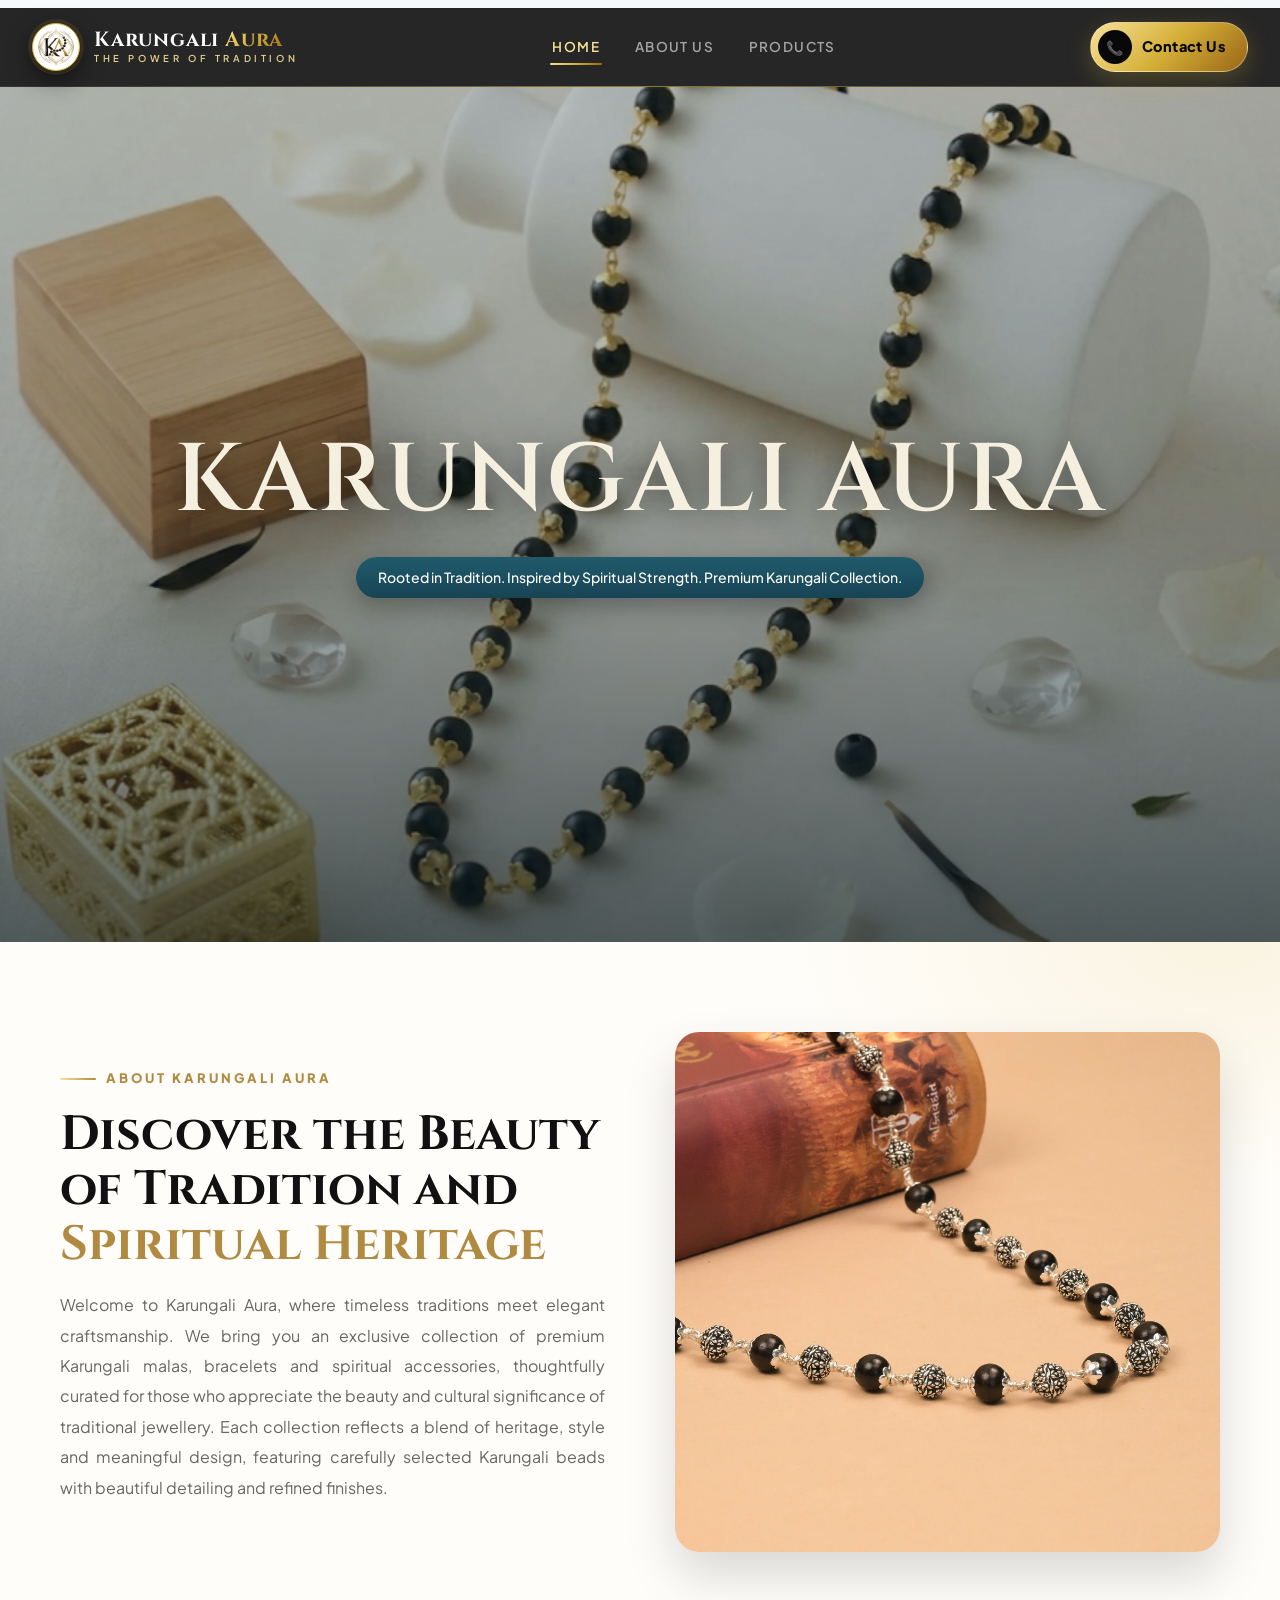
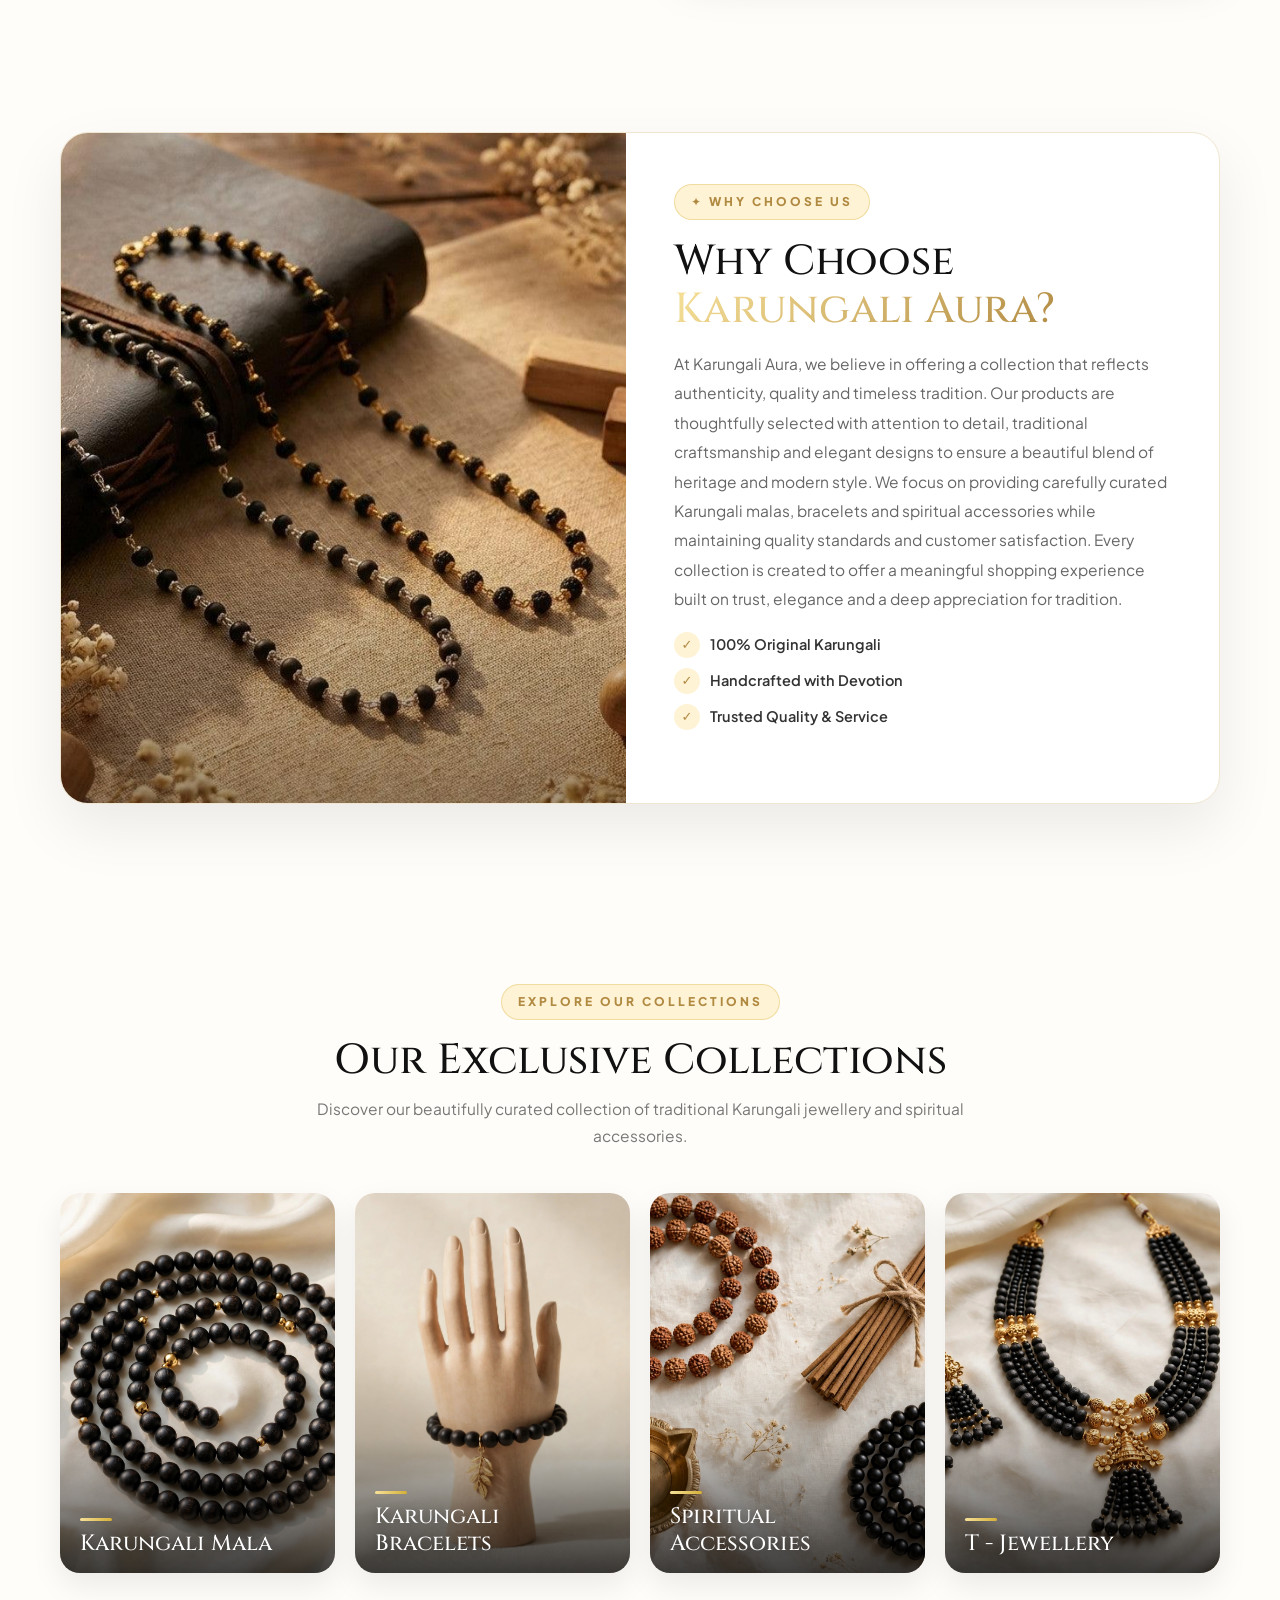
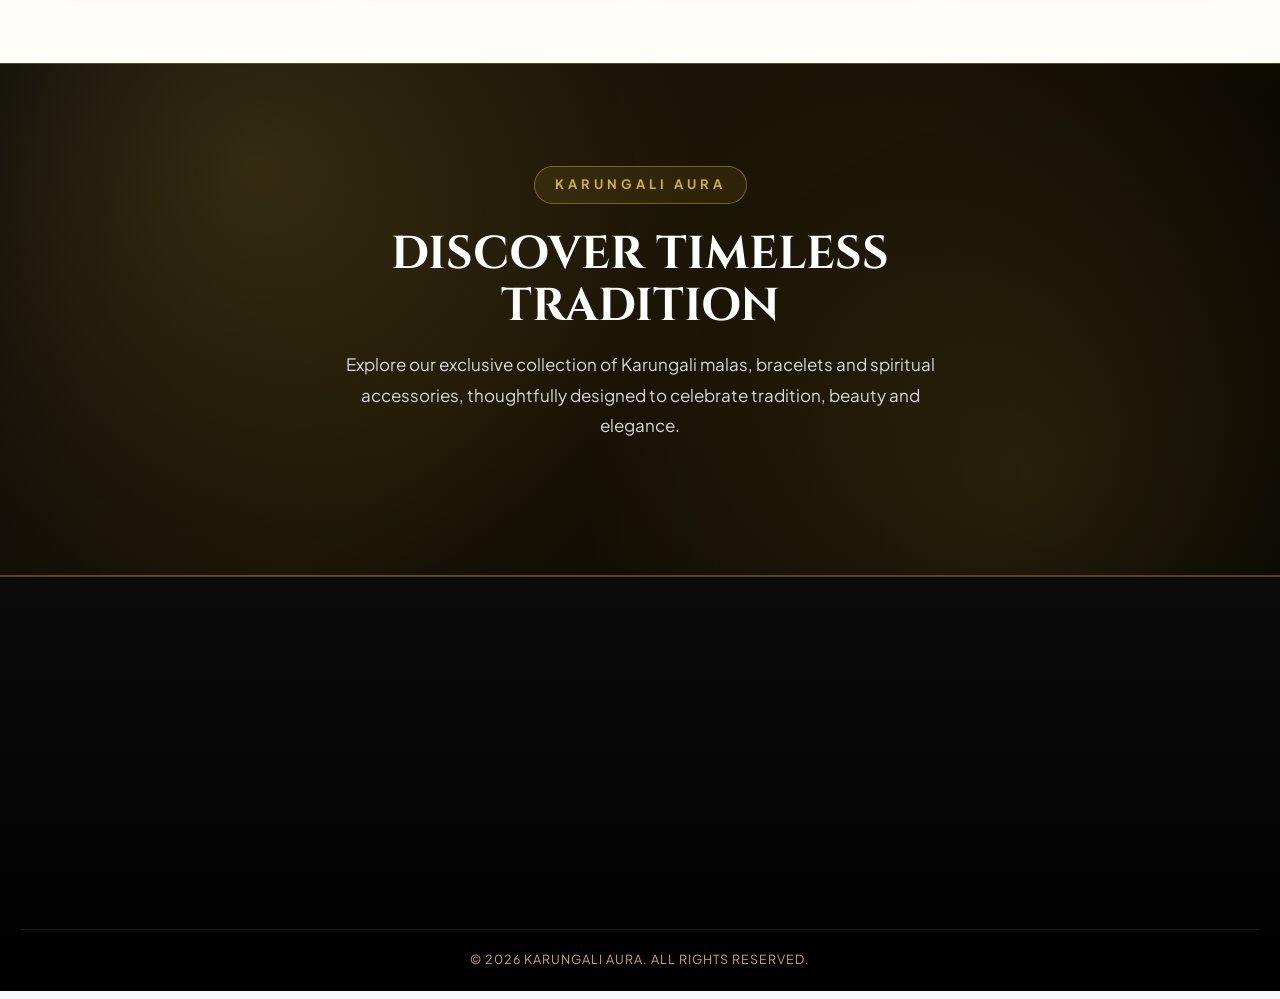
<file: index.html>
<!DOCTYPE html>
<html lang="en">
<head>
    <meta charset="UTF-8">
    <meta name="viewport" content="width=device-width, initial-scale=1.0">
    <title>Karungali Aura</title>
    <link href="https://cdn.jsdelivr.net/npm/bootstrap@5.0.2/dist/css/bootstrap.min.css" rel="stylesheet" integrity="sha384-EVSTQN3/azprG1Anm3QDgpJLIm9Nao0Yz1ztcQTwFspd3yD65VohhpuuCOmLASjC" crossorigin="anonymous">
    <link rel="stylesheet" href="https://cdn.jsdelivr.net/npm/bootstrap-icons@1.11.3/font/bootstrap-icons.min.css">
    <link href="https://fonts.googleapis.com/css2?family=Playfair+Display:wght@700&display=swap" rel="stylesheet">
    <link rel="preconnect" href="https://fonts.googleapis.com">
    <link rel="preconnect" href="https://fonts.gstatic.com" crossorigin>
    <link href="https://fonts.googleapis.com/css2?family=Cinzel:wght@600;700;800&family=Plus+Jakarta+Sans:wght@400;500;600;700&display=swap" rel="stylesheet">
    <link rel="stylesheet" href="ka.css">
    <link rel="icon" href="ass/logoka.webp">
    
</head>
<body>
    
  <script src="https://cdn.jsdelivr.net/npm/bootstrap@5.0.2/dist/js/bootstrap.bundle.min.js" integrity="sha384-..." crossorigin="anonymous"></script>    <nav class="navbar navbar-expand-lg bg-body-tertiary">
         
<div class="ka-site">

  <header class="ka-header">
    <div class="ka-header__inner">

      <a class="ka-brand" href="index.html">
        <img src="ass/logoka.webp" alt="Karungali Aura logo" width="48" height="48">
        <span class="ka-brand__text">
          <span class="ka-brand__name">Karungali <em>Aura</em></span>
          <span class="ka-brand__tag">The Power of Tradition</span>
        </span>
      </a>

      <button class="ka-toggle" type="button" aria-label="Toggle navigation"
              aria-expanded="false" aria-controls="ka-panel">
        <span></span>
      </button>

      <nav class="ka-panel" id="ka-panel" aria-label="Main">
        <ul class="ka-menu">
          <li><a class="ka-link is-active" href="index.html" aria-current="page">Home</a></li>
          <li><a class="ka-link" href="Aboutus/aboutus.html">About Us</a></li>
          <li><a class="ka-link" href="Products/products.html">Products</a></li>
        </ul>
        <a class="ka-contact" href="Contacts/contacts.html">
          <span class="ka-contact__ico" aria-hidden="true">📞</span>
          <span class="ka-contact__label">Contact Us</span>
        </a>
      </nav>

    </div>
  </header>

  <main>
    <section class="ka-hero">
      <div class="ka-hero__content">
        <h1 class="ka-hero__title">KARUNGALI AURA</h1>
        <p class="ka-hero__badge">Rooted in Tradition.  Inspired by Spiritual Strength.   Premium Karungali Collection.</p>
      </div>
    </section>
  </main>


<section class="about-karungali">
    <div class="about-container">

        <!-- Left Content -->
        <div class="about-content">
            <span class="about-label">ABOUT KARUNGALI AURA</span>

            <h2>
               Discover the Beauty of Tradition and <span>Spiritual Heritage</span>
            </h2>

            <p>
            Welcome to Karungali Aura, where timeless traditions meet elegant craftsmanship. We bring you an exclusive collection of premium Karungali malas, bracelets and spiritual accessories, thoughtfully curated for those who appreciate the beauty and cultural significance of traditional jewellery. Each collection reflects a blend of heritage, style and meaningful design, featuring carefully selected Karungali beads with beautiful detailing and refined finishes.
            </p>

        
        </div>

        <!-- Right Image -->
        <div class="about-image">
            <img src="ass/kr.jpg"
                 alt="Premium Karungali Mala">
        </div>

    </div>
</section>

<section class="why-choose">
  <div class="why-container">
    <div class="why-image">
      <img src="ass/nr.jpg" alt="Karungali Aura Collection">
    </div>

    <div class="why-content">
      <span class="section-subtitle">✦ WHY CHOOSE US</span>
      <h2>Why Choose <span>Karungali Aura?</span></h2>
      <p>At Karungali Aura, we believe in offering a collection that reflects authenticity, quality and timeless tradition. Our products are thoughtfully selected with attention to detail, traditional craftsmanship and elegant designs to ensure a beautiful blend of heritage and modern style. We focus on providing carefully curated Karungali malas, bracelets and spiritual accessories while maintaining quality standards and customer satisfaction. Every collection is created to offer a meaningful shopping experience built on trust, elegance and a deep appreciation for tradition.</p>

      <ul class="why-list">
        <li>100% Original Karungali</li>
        <li>Handcrafted with Devotion</li>
        <li>Trusted Quality & Service</li>
      </ul>

    </div>
  </div>
</section>

<section class="collections-section" id="collections">
  <div class="collections-heading">
    <span>EXPLORE OUR COLLECTIONS</span>
    <h2>Our Exclusive Collections</h2>
    <p>Discover our beautifully curated collection of traditional Karungali jewellery and spiritual accessories.</p>
  </div>

  <div class="collections-grid">
    <a href="#" class="collection-card">
      <img src="ass/a1.webp" alt="Karungali Mala">
      <div class="collection-name">
        <span class="gold-line"></span>
        <h3>Karungali Mala</h3>
      </div>
    </a>

    <a href="#" class="collection-card">
      <img src="ass/a2.webp" alt="Karungali Bracelets">
      <div class="collection-name">
        <span class="gold-line"></span>
        <h3>Karungali Bracelets</h3>
      </div>
    </a>

    <a href="#" class="collection-card">
      <img src="ass/a3.webp" alt="Spiritual Accessories">
      <div class="collection-name">
        <span class="gold-line"></span>
        <h3>Spiritual Accessories</h3>
      </div>
    </a>

    <a href="#" class="collection-card">
      <img src="ass/a4.webp" alt="Traditional Jewellery">
      <div class="collection-name">
        <span class="gold-line"></span>
        <h3>T - Jewellery</h3>
      </div>
    </a>
  </div>
</section>


<section class="cta-section">
    <div class="cta-content">
        <span> KARUNGALI AURA </span>

        <h2>Discover Timeless Tradition</h2>

        <p>
            Explore our exclusive collection of Karungali malas,
            bracelets and spiritual accessories, thoughtfully
            designed to celebrate tradition, beauty and elegance.
        </p>

    </div>
</section>


<footer class="footer">
    <div class="footer-container">

        <!-- Brand -->
        <div class="footer-col footer-brand">
            <h2>KARUNGALI <span>AURA</span></h2>
            <p class="footer-tagline">THE POWER OF TRADITION</p>

            <p>
                Discover the beauty of tradition with our exclusive
                collection of Karungali malas, bracelets and spiritual
                accessories. Bringing together heritage, elegance
                and timeless style.
            </p>
        </div>

        <!-- Quick Links -->
        <div class="footer-col">
            <h3>Quick Links</h3>
            <ul>
                <li><a href="index.html">Home</a></li>
                <li><a href="about.html">About Us</a></li>
                <li><a href="shop.html">Shop</a></li>
                <li><a href="gallery.html">Gallery</a></li>
                <li><a href="contact.html">Contact Us</a></li>
            </ul>
        </div>

        <!-- Collections -->
        <div class="footer-col">
            <h3>Our Collections</h3>
            <ul>
                <li><a href="#">Karungali Mala</a></li>
                <li><a href="#">Karungali Bracelets</a></li>
                <li><a href="#">Spiritual Accessories</a></li>
                <li><a href="#">Traditional Jewellery</a></li>
            </ul>
        </div>

        <!-- Contact -->
        <div class="footer-col">
            <h3>Get In Touch</h3>
            <ul class="footer-contact">
                <li>📍 Your Business Address</li>
                <li>📞 +91 XXXXX XXXXX</li>
                <li>✉️ info@karungalyaura.com</li>
            </ul>

            
        </div>

    </div>

    <!-- Bottom Footer -->
    <div class="footer-bottom">
        <p>© 2026 Karungali Aura. All Rights Reserved.</p>
    </div>
</footer>

 <script>
  document.addEventListener('DOMContentLoaded', function () {
    var toggle = document.querySelector('.ka-toggle');
    var panel  = document.getElementById('ka-panel');
    if (!toggle || !panel) return;

    function setOpen(open) {
      panel.classList.toggle('is-open', open);
      toggle.setAttribute('aria-expanded', open ? 'true' : 'false');
    }

    toggle.addEventListener('click', function () {
      setOpen(!panel.classList.contains('is-open'));
    });

    panel.querySelectorAll('a').forEach(function (a) {
      a.addEventListener('click', function () { setOpen(false); });
    });

    window.addEventListener('resize', function () {
      if (window.innerWidth > 991) setOpen(false);
    });
  });

  document.addEventListener("DOMContentLoaded", () => {
    // Automatically assign directional scroll animations to existing sections
    const leftEls = document.querySelectorAll(".about-content, .why-image");
    const rightEls = document.querySelectorAll(".about-image-wrap, .why-content");
    const fadeEls = document.querySelectorAll(
      ".collections-heading, .collection-card, .cta-content, .footer-container > *"
    );

    leftEls.forEach(el => el.classList.add("ka-reveal", "ka-reveal--left"));
    rightEls.forEach(el => el.classList.add("ka-reveal", "ka-reveal--right"));
    fadeEls.forEach(el => el.classList.add("ka-reveal"));

    const observer = new IntersectionObserver(
      (entries, obs) => {
        entries.forEach(entry => {
          if (entry.isIntersecting) {
            entry.target.classList.add("is-visible");
            obs.unobserve(entry.target);
          }
        });
      },
      { threshold: 0.14, rootMargin: "0px 0px -40px 0px" }
    );

    document.querySelectorAll(".ka-reveal").forEach(el => observer.observe(el));
  });
  </script>


</body>
</html>
</file>
<file: ka.css>
/* =====================================================
   KARUNGALI AURA — RESPONSIVE STYLESHEET
   Breakpoints: 1200 / 991 / 768 / 600 / 480 / 360
   Remember to keep this in your <head>:
   <meta name="viewport" content="width=device-width, initial-scale=1">
   ===================================================== */

/* ===== TOKENS ===== */
:root {
  --black: #080808;
  --black-2: #121212;
  --gold: #D4AF37;
  --gold-light: #F7E199;
  --gold-dark: #996515;
  --gold-grad: linear-gradient(135deg, #F7E199 0%, #D4AF37 50%, #996515 100%);
  --gold-border: rgba(212, 175, 55, .28);
  --white: #FAFAFA;
  --muted: #A3A3A3;
  --line: rgba(255, 255, 255, .08);
  --font-display: 'Cinzel', Georgia, serif;
  --font-body: 'Plus Jakarta Sans', system-ui, -apple-system, sans-serif;

  /* fluid spacing used by every section */
  --section-y: clamp(50px, 8vw, 90px);
  --section-x: clamp(18px, 5vw, 60px);
}

* {
  box-sizing: border-box
}

html {
  -webkit-text-size-adjust: 100%;
  text-size-adjust: 100%;
}

html,
body {
  margin: 0;
  padding: 0;
  background: var(--black);
  color: var(--white);
  font-family: var(--font-body);
  -webkit-font-smoothing: antialiased;
  overflow-x: hidden;
  /* stops sideways scroll on phones */
}

img,
video {
  max-width: 100%;
  height: auto;
}

/* ===== WRAPPER ===== */
.ka-site {
  display: block;
  width: 100%;
  flex: 0 0 100%;
  grid-column: 1 / -1;
  min-width: 0
}

/* ===== HEADER ===== */
.ka-header {
  position: sticky;
  top: 0;
  z-index: 999;
  width: 100%;
  background: rgba(8, 8, 8, .88);
  -webkit-backdrop-filter: blur(20px);
  backdrop-filter: blur(20px);
  border-bottom: 1px solid var(--line);
}

/* FIX: removed 100vw + negative margin (it caused horizontal scroll) */
.ka-header::after {
  content: "";
  position: absolute;
  left: 0;
  bottom: -1px;
  height: 1px;
  width: 100%;
  background: linear-gradient(90deg, transparent 5%, var(--gold) 50%, transparent 95%);
  opacity: .55;
  pointer-events: none;
}

.ka-header__inner {
  max-width: 1340px;
  margin: 0 auto;
  padding: 14px clamp(16px, 3vw, 32px);
  display: flex;
  flex-direction: row;
  align-items: center;
  justify-content: space-between;
  gap: 24px;
}

/* Brand */
.ka-brand {
  display: inline-flex;
  align-items: center;
  gap: 14px;
  text-decoration: none;
  flex-shrink: 0;
  min-width: 0;
  transition: transform .3s cubic-bezier(.22, 1, .36, 1)
}

.ka-brand img {
  width: 48px;
  height: 48px;
  flex-shrink: 0;
  border-radius: 50%;
  object-fit: cover;
  background: #fff;
  padding: 2px;
  border: 1.5px solid var(--gold);
  box-shadow: 0 0 0 4px rgba(212, 175, 55, .12), 0 8px 24px rgba(0, 0, 0, .65);
  transition: transform .35s cubic-bezier(.22, 1, .36, 1), box-shadow .35s ease;
}

.ka-brand__text {
  display: flex;
  flex-direction: column;
  align-items: flex-start;
  gap: 4px
}

.ka-brand__name {
  font-family: var(--font-display);
  font-weight: 700;
  font-size: clamp(16px, 1.6vw, 21px);
  line-height: 1;
  letter-spacing: .8px;
  color: var(--white);
  white-space: nowrap
}

.ka-brand__name em {
  font-style: normal;
  background: var(--gold-grad);
  -webkit-background-clip: text;
  background-clip: text;
  color: transparent
}

.ka-brand__tag {
  font-size: 9.5px;
  line-height: 1;
  letter-spacing: 3.6px;
  text-transform: uppercase;
  font-weight: 600;
  color: var(--gold-light);
  opacity: .9;
  white-space: nowrap;
  transition: color .3s, letter-spacing .35s
}

/* Nav panel (menu + button) */
.ka-panel {
  display: flex;
  flex: 1 1 auto;
  align-items: center;
  justify-content: space-between;
  gap: 24px
}

.ka-menu {
  display: flex;
  flex-direction: row;
  align-items: center;
  gap: clamp(16px, 2.4vw, 32px);
  list-style: none;
  margin: 0 auto;
  padding: 0
}

.ka-link {
  position: relative;
  display: inline-flex;
  align-items: center;
  padding: 8px 2px;
  font-size: 13.5px;
  font-weight: 600;
  letter-spacing: 1.4px;
  text-transform: uppercase;
  text-decoration: none;
  color: var(--muted);
  transition: color .3s;
}

.ka-link::after {
  content: "";
  position: absolute;
  left: 0;
  bottom: 0;
  width: 100%;
  height: 2px;
  border-radius: 2px;
  background: var(--gold-grad);
  transform: scaleX(0);
  transition: transform .3s cubic-bezier(.22, 1, .36, 1);
}

.ka-link.is-active {
  color: var(--gold-light)
}

.ka-link.is-active::after {
  transform: scaleX(1)
}

/* Contact button */
.ka-contact {
  position: relative;
  overflow: hidden;
  display: inline-flex;
  align-items: center;
  gap: 10px;
  flex-shrink: 0;
  padding: 7px 22px 7px 7px;
  border-radius: 100px;
  white-space: nowrap;
  text-decoration: none;
  background: var(--gold-grad);
  color: #080808;
  font-weight: 800;
  font-size: 14.5px;
  letter-spacing: .4px;
  border: 1.5px solid rgba(255, 255, 255, .35);
  box-shadow: 0 8px 24px rgba(212, 175, 55, .25);
  transition: transform .35s cubic-bezier(.22, 1, .36, 1), box-shadow .35s, border-color .35s;
}

.ka-contact::before {
  content: "";
  position: absolute;
  top: 0;
  left: -120%;
  width: 60%;
  height: 100%;
  pointer-events: none;
  background: linear-gradient(120deg, transparent, rgba(255, 255, 255, .55), transparent);
  transform: skewX(-20deg);
  transition: left .65s cubic-bezier(.22, 1, .36, 1);
}

.ka-contact__ico {
  position: relative;
  z-index: 1;
  width: 34px;
  height: 34px;
  border-radius: 50%;
  display: grid;
  place-items: center;
  font-size: 14px;
  background: #080808;
  color: var(--gold-light);
  transition: transform .35s cubic-bezier(.22, 1, .36, 1), background .35s, color .35s;
}

.ka-contact__label {
  position: relative;
  z-index: 1
}

.ka-contact:active {
  transform: scale(.98)
}

/* Toggler (mobile only) */
.ka-toggle {
  display: none;
  width: 44px;
  height: 44px;
  padding: 0;
  cursor: pointer;
  align-items: center;
  justify-content: center;
  background: var(--black-2);
  border: 1px solid var(--gold-border);
  border-radius: 12px;
  flex-shrink: 0;
}

.ka-toggle span,
.ka-toggle span::before,
.ka-toggle span::after {
  display: block;
  width: 20px;
  height: 2px;
  border-radius: 10px;
  background: var(--gold-light);
  position: relative;
}

.ka-toggle span::before,
.ka-toggle span::after {
  content: "";
  position: absolute;
  left: 0
}

.ka-toggle span::before {
  top: -6px
}

.ka-toggle span::after {
  top: 6px
}

/* ===== HERO ===== */
.ka-hero {
  position: relative;
  display: flex;
  align-items: center;
  justify-content: center;
  width: 100%;
  min-height: 95vh;
  min-height: 95svh;
  /* correct height on mobile browsers */
  overflow: hidden;
  text-align: center;
  background:
    linear-gradient(180deg, rgba(6, 32, 42, .25) 0%, rgba(6, 32, 42, .35) 55%, rgba(4, 22, 30, .65) 100%),
    url('ass/wmremove-transformed.webp') center/cover no-repeat;
  background-color: #0b3a4a;
}

.ka-hero__content {
  width: 100%;
  max-width: 1100px;
  padding: clamp(50px, 8vw, 70px) 20px;
  display: flex;
  flex-wrap: wrap;
  justify-content: center;
  align-items: center;
  gap: 26px 14px;
}

.ka-hero__title {
  flex: 0 0 100%;
  margin: 0;
  font-family: var(--font-display);
  font-weight: 600;
  color: #F5EFE0;
  font-size: clamp(38px, 8.5vw, 96px);
  line-height: 1.05;
  letter-spacing: clamp(1px, .2vw, 2px);
  text-shadow: 0 4px 30px rgba(0, 0, 0, .45);
  overflow-wrap: break-word;
}

.ka-hero__badge {
  margin: 0;
  padding: 10px 22px;
  border-radius: 100px;
  color: #fff;
  font-size: 14px;
  font-weight: 500;
  background: linear-gradient(180deg, #215A6B, #174455);
  box-shadow: 0 8px 24px rgba(0, 0, 0, .3);
}

/* ===== FOCUS + MOTION ===== */
.ka-link:focus-visible,
.ka-contact:focus-visible,
.ka-toggle:focus-visible,
.ka-hero__btn:focus-visible,
.ka-brand:focus-visible {
  outline: 2px solid var(--gold-light);
  outline-offset: 3px;
}

@media (prefers-reduced-motion:reduce) {
  * {
    transition: none !important;
    animation: none !important;
  }
}

/* ===== HOVER EFFECTS — only on devices that really hover (not touch) ===== */
@media (hover:hover) {
  .ka-brand:hover {
    transform: translateY(-1px)
  }

  .ka-brand:hover img {
    transform: scale(1.06);
    border-color: var(--gold-light);
    box-shadow: 0 0 0 5px rgba(212, 175, 55, .24), 0 10px 26px rgba(212, 175, 55, .28)
  }

  .ka-brand:hover .ka-brand__tag {
    color: var(--gold);
    letter-spacing: 4px
  }

  .ka-link:hover {
    color: var(--white)
  }

  .ka-link:hover::after {
    transform: scaleX(.6)
  }

  .ka-contact:hover {
    transform: translateY(-2px);
    border-color: var(--gold-light);
    box-shadow: 0 12px 32px rgba(212, 175, 55, .45), 0 0 0 4px rgba(212, 175, 55, .14);
    color: white;
  }

  .ka-contact:hover::before {
    left: 140%
  }

  .ka-contact:hover .ka-contact__ico {
    background: #fff;
    transform: rotate(-12deg) scale(1.06);
  }
}

@media (max-width: 991px) {
  .ka-link {
    width: 100%;
    padding: 13px 16px;
    border-radius: 12px;
    background: rgba(255, 255, 255, .03);
    justify-content: center;   /* centers the text */
    text-align: center;
  }
}

/* ===== ABOUT ===== */
.about-karungali {
  padding: var(--section-y) var(--section-x);
  background:
    radial-gradient(700px 400px at 95% 0%, rgba(212, 175, 55, .12) 0%, transparent 60%),
    #FFFDF9;
  font-family: 'Plus Jakarta Sans', system-ui, sans-serif;
  overflow: hidden;
}

.about-container {
  max-width: 1250px;
  margin: auto;
  display: grid;
  grid-template-columns: minmax(0, 1fr) minmax(0, 1fr);
  align-items: center;
  gap: clamp(32px, 6vw, 70px);
}

.about-content {
  padding: 10px 0;
  min-width: 0;
}

.about-label {
  display: inline-flex;
  align-items: center;
  gap: 10px;
  color: #B18A42;
  font-size: 13px;
  font-weight: 800;
  letter-spacing: 3px;
  text-transform: uppercase;
}

.about-label::before {
  content: "";
  width: 36px;
  height: 2px;
  background: linear-gradient(90deg, #F7E199, #B18A42);
  border-radius: 10px;
}

.about-content h2 {
  font-family: 'Cinzel', Georgia, serif;
  font-size: clamp(28px, 4vw, 48px);
  line-height: 1.15;
  color: #111;
  margin: 18px 0;
  font-weight: 700;
}

.about-content h2 span {
  color: #B18A42;
}

.about-content p {
  font-size: clamp(15px, 1.6vw, 16px);
  line-height: 1.9;
  color: #666;
  text-align: justify;
  hyphens: auto;
  margin-bottom: 18px;
}

.about-list {
  list-style: none;
  padding: 0;
  margin: 22px 0 8px;
  display: grid;
  gap: 10px;
}

.about-list li {
  display: flex;
  align-items: center;
  gap: 10px;
  font-size: 14.5px;
  font-weight: 600;
  color: #333;
}

.about-list li::before {
  content: "✓";
  width: 26px;
  height: 26px;
  flex-shrink: 0;
  background: #FFF3D6;
  color: #B18A42;
  border-radius: 50%;
  display: grid;
  place-items: center;
  font-size: 13px;
  font-weight: 900;
}

.about-btn {
  display: inline-flex;
  align-items: center;
  gap: 10px;
  margin-top: 18px;
  padding: 14px 30px;
  background: linear-gradient(135deg, #F7E199, #D4AF37);
  color: #080808;
  text-decoration: none;
  border-radius: 100px;
  font-size: 15px;
  font-weight: 800;
  box-shadow: 0 10px 26px rgba(212, 175, 55, .30);
  transition: .3s;
}

.about-btn span {
  transition: .3s;
}

.about-stats {
  display: flex;
  flex-wrap: wrap;
  gap: 20px 32px;
  margin-top: 32px;
  padding-top: 24px;
  border-top: 1px solid #F0E6D0;
}

.about-stats div {
  display: flex;
  flex-direction: column;
}

.about-stats b {
  font-size: 22px;
  color: #111;
}

.about-stats small {
  color: #888;
  font-size: 12.5px;
  margin-top: 2px;
}

.about-image-wrap {
  position: relative;
  min-width: 0;
}

.about-image-wrap::before {
  content: "";
  position: absolute;
  inset: -14px 14px 14px -14px;
  border: 1.5px solid rgba(212, 175, 55, .55);
  border-radius: 28px;
  z-index: 0;
}

.about-image {
  position: relative;
  z-index: 1;
  width: 100%;
  height: clamp(300px, 45vw, 520px);
  overflow: hidden;
  border-radius: 24px;
  box-shadow: 0 24px 50px rgba(0, 0, 0, .15);
}

.about-image img {
  width: 100%;
  height: 100%;
  object-fit: cover;
  display: block;
  transition: transform .6s ease;
}

.about-float {
  position: absolute;
  left: 20px;
  bottom: 20px;
  z-index: 2;
  max-width: calc(100% - 40px);
  background: rgba(8, 8, 8, .88);
  color: #F7E199;
  padding: 12px 18px;
  border-radius: 100px;
  font-size: 13px;
  font-weight: 700;
  letter-spacing: .4px;
  backdrop-filter: blur(8px);
}

@media (hover:hover) {
  .about-btn:hover {
    background: #111;
    color: #fff !important;
    transform: translateY(-2px);
    box-shadow: 0 14px 30px rgba(0, 0, 0, .20);
  }

  .about-btn:hover span {
    transform: translateX(4px);
  }

  .about-image:hover img {
    transform: scale(1.05);
  }
}

/* ===== WHY CHOOSE ===== */
.why-choose {
  padding: var(--section-y) var(--section-x);
  background: #FFFDF9;
  font-family: 'Plus Jakarta Sans', system-ui, sans-serif;
}

.why-container {
  max-width: 1250px;
  margin: 0 auto;
  display: grid;
  grid-template-columns: minmax(0, 1fr) minmax(0, 1.05fr);
  background: #fff;
  border-radius: 28px;
  overflow: hidden;
  box-shadow: 0 24px 60px rgba(0, 0, 0, .08);
  border: 1px solid #F0E6D0;
}

.why-image {
  position: relative;
  min-height: 520px;
  overflow: hidden;
}

.why-image img {
  position: absolute;
  inset: 0;
  width: 100%;
  height: 100%;
  object-fit: cover;
  display: block;
  transition: transform .6s ease;
}

.why-image::after {
  content: "";
  position: absolute;
  inset: 0;
  background: linear-gradient(180deg, transparent 60%, rgba(0, 0, 0, .35) 100%);
  pointer-events: none;
}

.why-badge {
  position: absolute;
  left: 20px;
  bottom: 20px;
  z-index: 2;
  max-width: calc(100% - 40px);
  background: rgba(8, 8, 8, .88);
  color: #F7E199;
  padding: 10px 16px;
  border-radius: 100px;
  font-size: 12.5px;
  font-weight: 700;
  letter-spacing: .4px;
}

.why-content {
  padding: clamp(26px, 4vw, 52px) clamp(18px, 4vw, 48px);
  display: flex;
  flex-direction: column;
  justify-content: center;
  min-width: 0;
}

.section-subtitle {
  display: inline-flex;
  width: fit-content;
  max-width: 100%;
  background: #FFF3D6;
  color: #B18A42;
  font-size: 12px;
  font-weight: 800;
  letter-spacing: 3px;
  padding: 8px 16px;
  border-radius: 100px;
  border: 1px solid rgba(212, 175, 55, .35);
}

.why-content h2 {
  font-family: 'Cinzel', Georgia, serif;
  font-size: clamp(26px, 3.8vw, 42px);
  line-height: 1.15;
  color: #111;
  margin: 18px 0 14px;
}

.why-content h2 span {
  background: linear-gradient(135deg, #F7E199, #B18A42);
  -webkit-background-clip: text;
  background-clip: text;
  color: transparent;
}

.why-content p {
  font-size: clamp(15px, 1.6vw, 15.5px);
  line-height: 1.9;
  color: #666;
  margin: 0 0 18px;
}

.why-list {
  list-style: none;
  padding: 0;
  margin: 0 0 22px;
  display: grid;
  gap: 10px;
}

.why-list li {
  display: flex;
  align-items: center;
  gap: 10px;
  font-size: 14.5px;
  font-weight: 600;
  color: #333;
}

.why-list li::before {
  content: "✓";
  width: 26px;
  height: 26px;
  flex-shrink: 0;
  background: #FFF3D6;
  color: #B18A42;
  border-radius: 50%;
  display: grid;
  place-items: center;
  font-size: 13px;
  font-weight: 900;
}

.why-btn {
  display: inline-flex;
  align-items: center;
  gap: 10px;
  width: fit-content;
  background: linear-gradient(135deg, #F7E199, #D4AF37);
  color: #080808;
  text-decoration: none;
  border-radius: 100px;
  padding: 14px 30px;
  font-size: 15px;
  font-weight: 800;
  box-shadow: 0 10px 26px rgba(212, 175, 55, .30);
  transition: .3s;
}

.why-btn span {
  transition: .3s;
}

@media (hover:hover) {
  .why-image:hover img {
    transform: scale(1.05);
  }

  .why-btn:hover {
    background: #111;
    color: #fff !important;
    transform: translateY(-2px);
  }

  .why-btn:hover span {
    transform: translateX(4px);
  }
}

/* ===== COLLECTIONS ===== */
.collections-section {
  padding: var(--section-y) var(--section-x);
  background: #FFFDF9;
  font-family: 'Plus Jakarta Sans', system-ui, sans-serif;
}

.collections-heading {
  text-align: center;
  max-width: 700px;
  margin: 0 auto 44px;
}

.collections-heading span {
  display: inline-block;
  background: #FFF3D6;
  color: #B18A42;
  font-size: 12px;
  font-weight: 800;
  letter-spacing: 3px;
  padding: 8px 16px;
  border-radius: 100px;
  border: 1px solid rgba(212, 175, 55, .35);
}

.collections-heading h2 {
  font-family: 'Cinzel', Georgia, serif;
  font-size: clamp(26px, 4vw, 42px);
  color: #111;
  margin: 16px 0 10px;
}

.collections-heading p {
  color: #777;
  font-size: clamp(14.5px, 1.6vw, 15.5px);
  line-height: 1.7;
  margin: 0;
}

.collections-grid {
  max-width: 1250px;
  margin: 0 auto;
  display: grid;
  grid-template-columns: repeat(4, minmax(0, 1fr));
  gap: 20px;
}

.collection-card {
  position: relative;
  display: block;
  height: clamp(300px, 30vw, 380px);
  border-radius: 20px;
  overflow: hidden;
  text-decoration: none;
  box-shadow: 0 12px 30px rgba(0, 0, 0, .08);
}

.collection-card img {
  width: 100%;
  height: 100%;
  object-fit: cover;
  display: block;
  transition: transform .6s ease;
}

.collection-card::after {
  content: "";
  position: absolute;
  inset: 0;
  background: linear-gradient(180deg, transparent 45%, rgba(0, 0, 0, .15) 65%, rgba(0, 0, 0, .75) 100%);
  transition: .4s;
}

.collection-name {
  position: absolute;
  left: 0;
  right: 0;
  bottom: 0;
  z-index: 2;
  padding: 22px 20px;
  text-align: left;
  transform: translateY(6px);
  transition: .4s;
}

.gold-line {
  display: block;
  width: 32px;
  height: 3px;
  border-radius: 10px;
  background: linear-gradient(90deg, #F7E199, #D4AF37);
  margin-bottom: 10px;
}

.collection-name h3 {
  margin: 0;
  font-family: 'Cinzel', Georgia, serif;
  color: #fff;
  font-size: clamp(18px, 2vw, 22px);
  line-height: 1.2;
  text-shadow: 0 2px 12px rgba(0, 0, 0, .5);
}

.collection-name small {
  display: block;
  margin-top: 6px;
  color: #F7E199;
  font-size: 12.5px;
  font-weight: 700;
  letter-spacing: 1px;
  opacity: 0;
  transform: translateY(4px);
  transition: .35s;
}

@media (hover:hover) {
  .collection-card:hover img {
    transform: scale(1.08);
  }

  .collection-card:hover::after {
    background: linear-gradient(180deg, transparent 35%, rgba(0, 0, 0, .30) 65%, rgba(0, 0, 0, .85) 100%);
  }

  .collection-card:hover .collection-name {
    transform: translateY(0);
  }

  .collection-card:hover .collection-name small {
    opacity: 1;
    transform: translateY(0);
  }
}

/* Touch screens can't hover, so always show the small text */
@media (hover:none) {
  .collection-name {
    transform: none;
  }

  .collection-name small {
    opacity: 1;
    transform: none;
  }
}

/* ===== CTA ===== */
.cta-section {
  min-height: 57vh;
  display: flex;
  align-items: center;
  justify-content: center;
  padding: var(--section-y) 18px;
  text-align: center;
  background:
    radial-gradient(circle at 20% 20%, rgba(212, 175, 55, .18), transparent 40%),
    radial-gradient(circle at 80% 80%, rgba(212, 175, 55, .15), transparent 40%),
    linear-gradient(135deg, #0A0A0A 0%, #1A1405 45%, #000000 100%);
  border-top: 1px solid rgba(212, 175, 55, .35);
  border-bottom: 1px solid rgba(212, 175, 55, .35);
}

.cta-content {
  max-width: 650px;
  width: 100%;
  margin: 0 auto;
}

.cta-content span {
  display: inline-block;
  max-width: 100%;
  font-size: 13px;
  font-weight: 700;
  letter-spacing: 4px;
  color: #D4AF37;
  background: rgba(212, 175, 55, .10);
  border: 1px solid rgba(212, 175, 55, .45);
  padding: 8px 20px;
  border-radius: 50px;
}

.cta-content h2 {
  margin: 24px 0 16px;
  font-family: 'Cinzel', Georgia, serif;
  font-size: clamp(28px, 5vw, 46px);
  line-height: 1.15;
  font-weight: 700;
  color: #fff;
  text-transform: uppercase;
}

.cta-content p {
  font-size: clamp(15px, 1.8vw, 17px);
  line-height: 1.8;
  color: #D8D8D8;
  max-width: 620px;
  margin: 0 auto 32px;
}

.cta-btn {
  display: inline-block;
  padding: 15px 36px;
  background: linear-gradient(135deg, #F7E199, #D4AF37, #A9821F);
  color: #000;
  font-size: 15px;
  font-weight: 700;
  letter-spacing: 1px;
  text-transform: uppercase;
  text-decoration: none;
  border-radius: 50px;
  transition: .3s;
  box-shadow: 0 10px 30px rgba(212, 175, 55, .35);
}

@media (hover:hover) {
  .cta-btn:hover {
    background: #fff;
    color: #000;
    transform: translateY(-3px);
    box-shadow: 0 14px 35px rgba(212, 175, 55, .45);
  }
}

/* ===== FOOTER ===== */
.footer {
  background: linear-gradient(180deg, #0B0B0B 0%, #000000 100%);
  color: #D8D8D8;
  padding: clamp(50px, 6vw, 70px) clamp(18px, 4vw, 20px) 0;
  border-top: 1px solid rgba(212, 175, 55, .40);
  font-family: 'Poppins', 'Plus Jakarta Sans', sans-serif;
}

.footer-container {
  max-width: 1200px;
  margin: 0 auto;
  display: grid;
  grid-template-columns: 1.5fr 1fr 1.1fr 1.2fr;
  gap: 45px;
  padding-bottom: 50px;
}

.footer-container>* {
  min-width: 0;
}

.footer-brand h2 {
  margin: 0;
  font-family: 'Cinzel', Georgia, serif;
  font-size: clamp(24px, 3vw, 30px);
  line-height: 1.1;
  letter-spacing: 1px;
  color: #fff;
  font-weight: 700;
}

.footer-brand h2 span {
  color: #D4AF37;
}

.footer-tagline {
  margin: 10px 0 14px !important;
  font-size: 12px;
  letter-spacing: 4px;
  color: #D4AF37;
  font-weight: 600;
}

.footer-brand p {
  margin: 0;
  font-size: 14.5px;
  line-height: 1.8;
  color: #BFBFBF;
}

.footer-col h3 {
  margin: 0 0 18px;
  font-family: 'Cinzel', Georgia, serif;
  font-size: 17px;
  letter-spacing: 1px;
  color: #fff;
  text-transform: uppercase;
  position: relative;
  padding-bottom: 10px;
}

.footer-col h3::after {
  content: "";
  position: absolute;
  left: 0;
  bottom: 0;
  width: 42px;
  height: 3px;
  background: linear-gradient(90deg, #F7E199, #D4AF37);
  border-radius: 10px;
}

.footer-col ul {
  list-style: none;
  margin: 0;
  padding: 0;
}

.footer-col ul li {
  margin-bottom: 11px;
}

.footer-col ul li a {
  display: inline-block;
  padding: 2px 0;
  /* easier to tap */
  color: #C9C9C9;
  text-decoration: none;
  font-size: 14.5px;
  transition: .25s;
}

.footer-contact li {
  font-size: 14.5px;
  line-height: 1.6;
  color: #C9C9C9;
  overflow-wrap: anywhere;
  /* long emails never overflow */
}

.footer-social {
  display: flex;
  flex-wrap: wrap;
  gap: 10px;
  margin-top: 18px;
}

.footer-social a {
  padding: 8px 14px;
  font-size: 12.5px;
  font-weight: 600;
  letter-spacing: .5px;
  color: #fff;
  text-decoration: none;
  border: 1px solid rgba(212, 175, 55, .50);
  border-radius: 50px;
  background: rgba(212, 175, 55, .08);
  transition: .25s;
}

.footer-bottom {
  border-top: 1px solid rgba(255, 255, 255, .10);
  text-align: center;
  padding: 20px 0 calc(22px + env(safe-area-inset-bottom, 0px));
  display: flex;
  flex-direction: column;
  gap: 5px;
}

.footer-bottom p {
  margin: 0;
  font-size: 13.5px;
  color: #9A9A9A;
}

.footer-bottom p:last-child {
  color: #D4AF37;
  font-size: 12.5px;
  letter-spacing: 1px;
  text-transform: uppercase;
}

@media (hover:hover) {
  .footer-col ul li a:hover {
    color: #D4AF37;
    padding-left: 5px;
  }

  .footer-social a:hover {
    background: linear-gradient(135deg, #F7E199, #D4AF37);
    color: #000;
    border-color: transparent;
  }
}

/* =====================================================
   BREAKPOINTS
   ===================================================== */

/* ---- Large laptop ---- */
@media (max-width:1200px) {
  .collections-grid {
    grid-template-columns: repeat(3, minmax(0, 1fr));
  }

  .footer-container {
    gap: 32px;
  }
}

/* ---- Tablet landscape: mobile menu starts ---- */
@media (max-width:991px) {
  .ka-header__inner {
    flex-wrap: wrap;
    padding: 12px 18px
  }

  .ka-toggle {
    display: flex
  }

  .ka-panel {
    display: none;
    flex: 0 0 100%;
    flex-direction: column;
    align-items: stretch;
    gap: 14px;
    background: var(--black-2);
    border: 1px solid var(--gold-border);
    border-radius: 20px;
    padding: 16px;
    box-shadow: 0 20px 40px rgba(0, 0, 0, .75);
    max-height: calc(100vh - 100px);
    max-height: calc(100dvh - 100px);
    overflow-y: auto;
    /* menu scrolls on short phones */
  }

  .ka-panel.is-open {
    display: flex
  }

  .ka-menu {
    flex-direction: column;
    align-items: stretch;
    gap: 6px;
    margin: 0;
    width: 100%
  }

  .ka-link {
    width: 100%;
    padding: 13px 16px;
    border-radius: 12px;
    background: rgba(255, 255, 255, .03)
  }

  .ka-link::after {
    display: none
  }

  .ka-link.is-active {
    background: var(--gold-grad);
    color: #080808
  }

  .ka-contact {
    justify-content: center;
    padding: 10px 20px
  }

  .collections-grid {
    grid-template-columns: repeat(2, minmax(0, 1fr));
  }
}

/* ---- Tablet portrait: stack two-column sections ---- */
@media (max-width:900px) {
  .about-container {
    grid-template-columns: 1fr;
    gap: 40px;
  }

  .about-content {
    text-align: center;
  }

  .about-content p {
    text-align: left;
  }

  .about-label {
    justify-content: center;
  }

  .about-list {
    justify-items: center;
  }

  .about-list li {
    justify-content: center;
  }

  .about-stats {
    justify-content: center;
  }

  .about-image-wrap::before {
    inset: -10px 10px 10px -10px;
  }

  .why-container {
    grid-template-columns: 1fr;
  }

  .why-image {
    min-height: 320px;
  }

  .why-content {
    text-align: center;
    align-items: center;
  }

  .why-list li {
    justify-content: center;
    text-align: left;
  }

  .footer-container {
    grid-template-columns: 1fr 1fr;
    gap: 35px;
  }
}

/* ---- Large phones ---- */
@media (max-width:600px) {
  .ka-hero {
    min-height: 440px
  }

  .ka-hero__badge {
    font-size: 12.5px;
    padding: 8px 14px;
    line-height: 1.5;
    max-width: 92%
  }

  .ka-brand {
    gap: 10px;
  }

  .ka-brand img {
    width: 42px;
    height: 42px;
  }

  .ka-brand__tag {
    font-size: 8px;
    letter-spacing: 2.5px
  }

  .about-image {
    height: 320px;
  }

  .about-float,
  .why-badge {
    font-size: 11.5px;
    padding: 9px 14px;
  }

  .collections-heading {
    margin-bottom: 30px;
  }

  .collection-card {
    height: 340px;
  }

  .cta-content span {
    letter-spacing: 3px;
    font-size: 12px;
  }

  .cta-btn {
    padding: 14px 28px;
  }

  .footer-container {
    grid-template-columns: 1fr;
    gap: 32px;
  }

  .footer-bottom {
    align-items: center;
  }
}

/* ---- Small phones ---- */
@media (max-width:480px) {
  .ka-header__inner {
    padding: 10px 14px;
  }

  .about-stats {
    gap: 20px;
  }

  .about-btn,
  .why-btn {
    width: 100%;
    justify-content: center;
  }

  .why-container {
    border-radius: 20px;
  }

  .why-image {
    min-height: 260px;
  }

  .section-subtitle,
  .collections-heading span {
    letter-spacing: 2px;
    font-size: 11px;
  }

  .collections-grid {
    grid-template-columns: 1fr;
  }

  .cta-btn {
    display: block;
    width: 100%;
  }
}

/* ---- Very small phones (e.g. iPhone SE / Galaxy Fold) ---- */
@media (max-width:360px) {
  .ka-brand__name {
    font-size: 15px;
  }

  .ka-brand__tag {
    display: none;
  }

  .ka-hero__title {
    font-size: 34px;
  }

  .about-content h2,
  .why-content h2 {
    font-size: 25px;
  }

  .footer-social a {
    padding: 7px 12px;
  }
}

/* ---- Landscape phones: don't let hero be taller than the screen ---- */
@media (max-height:500px) and (orientation:landscape) {
  .ka-hero {
    min-height: 100vh;
    min-height: 100svh;
  }

  .cta-section {
    min-height: auto;
  }
}

/* =====================================================
   KARUNGALI AURA — LUXURY MOTION & SCROLL ANIMATIONS
   ===================================================== */

/* 1. Keyframes */
@keyframes kaHeroKenBurns {
  0% {
    transform: scale(1);
  }
  100% {
    transform: scale(1.08);
  }
}

@keyframes kaFadeUp {
  0% {
    opacity: 0;
    transform: translateY(28px);
  }
  100% {
    opacity: 1;
    transform: translateY(0);
  }
}

@keyframes kaFloatBadge {
  0%, 100% {
    transform: translateY(0);
  }
  50% {
    transform: translateY(-6px);
  }
}

@keyframes kaGoldPulse {
  0%, 100% {
    box-shadow: 0 0 0 0 rgba(212, 175, 55, 0.35), 0 10px 26px rgba(212, 175, 55, 0.25);
  }
  50% {
    box-shadow: 0 0 0 8px rgba(212, 175, 55, 0), 0 12px 30px rgba(212, 175, 55, 0.42);
  }
}

@keyframes kaMobileMenuDrop {
  0% {
    opacity: 0;
    transform: translateY(-10px) scale(0.98);
  }
  100% {
    opacity: 1;
    transform: translateY(0) scale(1);
  }
}

/* 2. Hero Entrance & Ambient Motion */
.ka-hero {
  position: relative;
}

/* Subtle slow zoom layer on hero background */
.ka-hero::before {
  content: "";
  position: absolute;
  inset: 0;
  background: inherit;
  z-index: 0;
  animation: kaHeroKenBurns 18s ease-in-out infinite alternate;
  pointer-events: none;
}

.ka-hero__content {
  position: relative;
  z-index: 1;
}

.ka-hero__title {
  animation: kaFadeUp 0.9s cubic-bezier(0.22, 1, 0.36, 1) both;
}

.ka-hero__badge {
  animation: kaFadeUp 0.9s cubic-bezier(0.22, 1, 0.36, 1) 0.2s both,
             kaFloatBadge 4.5s ease-in-out 1.2s infinite;
}

/* 3. Floating Image Badges & Pulsing Gold CTA */
.about-float,
.why-badge {
  animation: kaFloatBadge 4s ease-in-out infinite;
}

.cta-btn,
.about-btn,
.why-btn {
  animation: kaGoldPulse 3.5s infinite;
}

/* 4. Mobile Menu Open Animation */
@media (max-width: 991px) {
  .ka-panel.is-open {
    animation: kaMobileMenuDrop 0.32s cubic-bezier(0.22, 1, 0.36, 1) forwards;
  }
}

/* 5. Scroll-Reveal Classes (Triggered smoothly as user scrolls) */
.ka-reveal {
  opacity: 0;
  transform: translateY(32px);
  transition: opacity 0.8s cubic-bezier(0.22, 1, 0.36, 1),
              transform 0.8s cubic-bezier(0.22, 1, 0.36, 1);
  will-change: opacity, transform;
}

.ka-reveal.ka-reveal--left {
  transform: translateX(-34px);
}

.ka-reveal.ka-reveal--right {
  transform: translateX(34px);
}

.ka-reveal.ka-reveal--scale {
  transform: scale(0.95) translateY(24px);
}

.ka-reveal.is-visible {
  opacity: 1;
  transform: translate(0, 0) scale(1);
}

/* Staggered delays for your 4 Collection Cards & Footer Columns */
.collections-grid .collection-card:nth-child(1) { transition-delay: 0.05s; }
.collections-grid .collection-card:nth-child(2) { transition-delay: 0.15s; }
.collections-grid .collection-card:nth-child(3) { transition-delay: 0.25s; }
.collections-grid .collection-card:nth-child(4) { transition-delay: 0.35s; }

.footer-container > *:nth-child(1) { transition-delay: 0.05s; }
.footer-container > *:nth-child(2) { transition-delay: 0.12s; }
.footer-container > *:nth-child(3) { transition-delay: 0.20s; }
.footer-container > *:nth-child(4) { transition-delay: 0.28s; }

/* 6. Respect Accessibility Settings */
@media (prefers-reduced-motion: reduce) {
  .ka-hero::before,
  .ka-hero__title,
  .ka-hero__badge,
  .about-float,
  .why-badge,
  .cta-btn,
  .about-btn,
  .why-btn,
  .ka-panel.is-open {
    animation: none !important;
  }

  .ka-reveal {
    opacity: 1 !important;
    transform: none !important;
    transition: none !important;
  }
}
</file>
